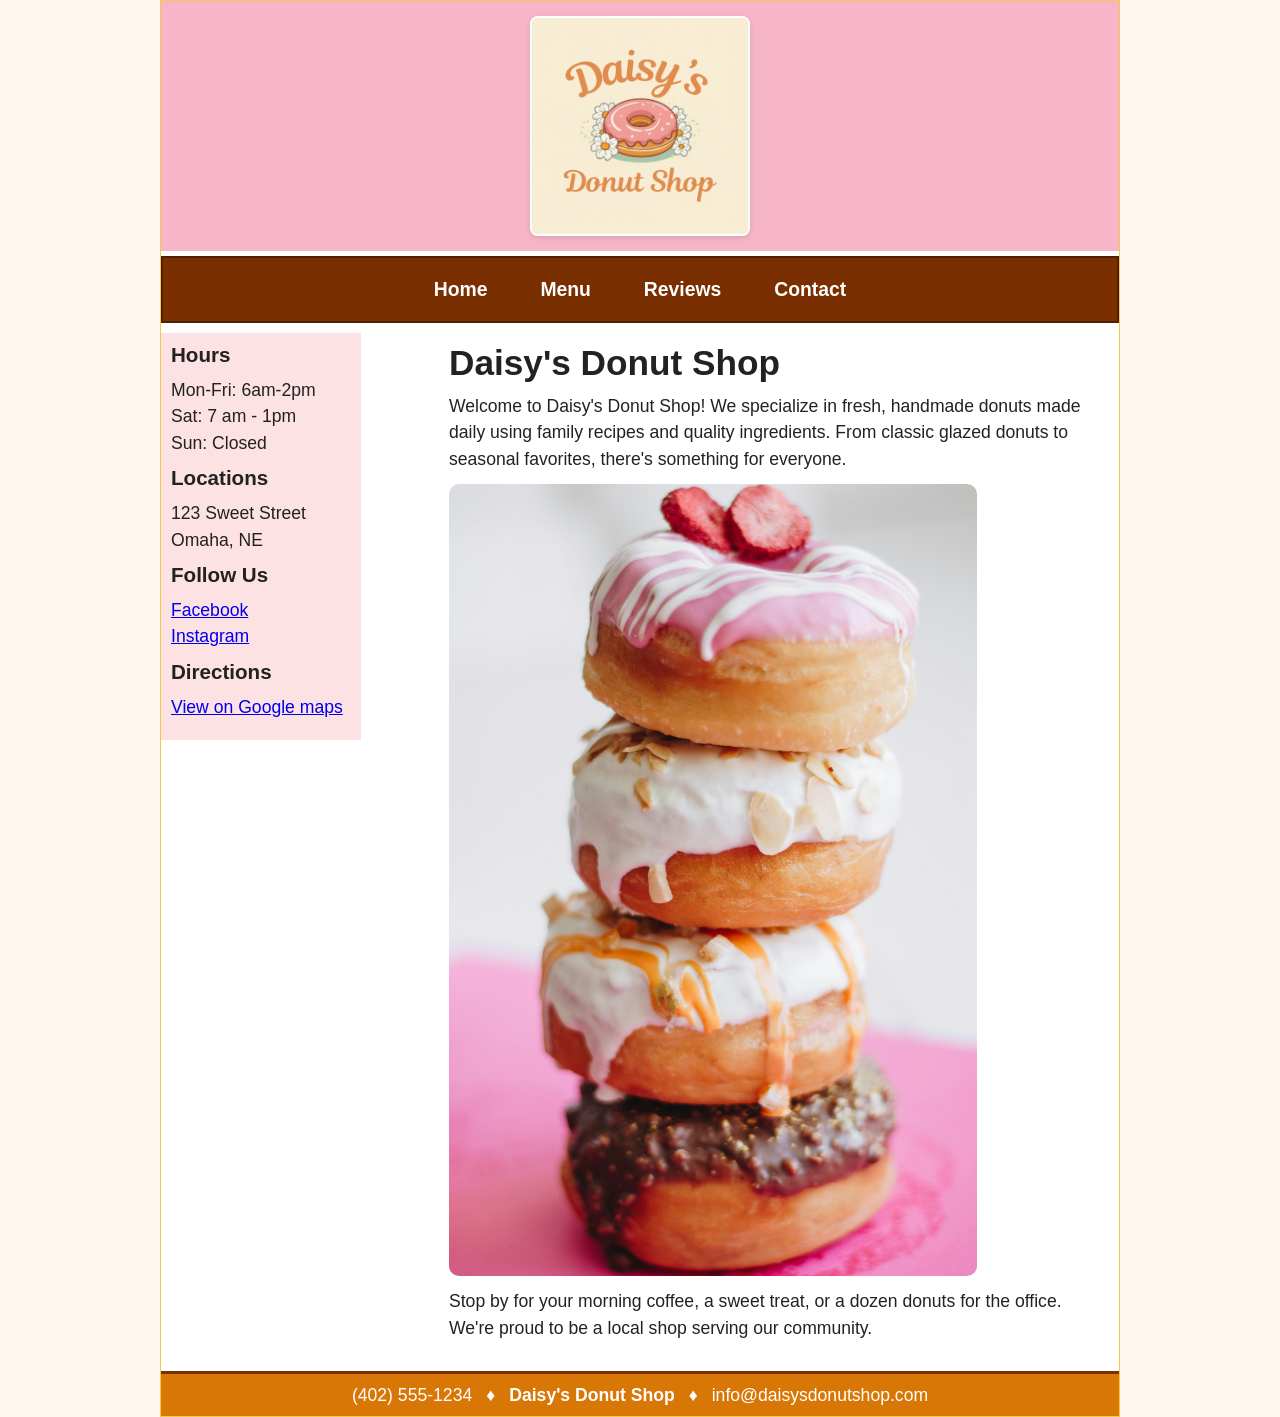
<file: index.html>
<!DOCTYPE html>
<html lang="en">
<head>
<title>Daisy's Donut Shop</title>
 <meta charset="utf-8" />   
 <meta name="viewport" content="width=device-width, initial-scale=1"/>
   <link href="styles.css" rel="stylesheet" >

<!--
Provided 2 column fixed layout in CMIS 410 - for educational purposes only
Your Name: Adam
Today's Date: 2/22/26

-->
</head>
<body>
<div id="container">
	<div id="header">
		<a href="index.html">
		<img src="images/DaisysLogo.png" alt="Daisy's Donut Shop Logo" >
		</a>
	</div> <!-- header ends here -->
	
	<div id="navbar"> 
	 <ul>
		<li><a href="index.html">Home</a></li>
		<li><a href="menu.html">Menu</a></li>
		<li><a href="reviews.html">Reviews</a></li>
		<li><a href="contact.html">Contact</a></li>
	</ul> 
	</div> <!-- navbar ends here -->
	
	<div id="sidebar"> 
		 <h3>Hours</h3>
		 <p>
			Mon-Fri: 6am-2pm<br>
			Sat: 7 am - 1pm<br>
			Sun: Closed
		</p>
		<h3>Locations</h3>
		<p>123 Sweet Street<br>
		 Omaha, NE</p>
		 
		<h3>Follow Us</h3>
		<p>
			<a href="https://www.facebook.com" target="_blank">Facebook</a><br>
			<a href="https://www.instagram.com" target="_blank">Instagram</a>
		</p>
		
		<h3>Directions</h3>
		<p>
			<a href="https://google.com/maps" target="_blank">
					View on Google maps </a>
		</p>
		</div>
		
	 <!-- sidebar column ends here -->
	<div id="main"> 
		 <h1>Daisy's Donut Shop</h1>
		<p>Welcome to Daisy's Donut Shop!  We specialize in fresh, handmade donuts made daily using family recipes and quality ingredients. From classic glazed donuts to seasonal favorites, there's something for everyone.
		</p>
		
		<img src="images/donuts.jpg" alt="Assorted glazed donuts display" class="index-image">
		
		<p>
			Stop by for your morning coffee, a sweet treat, or a dozen donuts for the office.  We're proud to be a local shop serving our community.
		</p>
		
		</div> <!-- main column ends here -->
	<div id="footer"> 
		<p>
		    <a href="tel:14025551234"> (402) 555-1234</a>
			<span class="divider">&#9830;</span>
			<span class="business-name">Daisy's Donut Shop</span>
			<span class="divider">&#9830;</span>
			<a href="mailto:info@daisysdonutshop.com">info@daisysdonutshop.com</a>
		</p>
		
	</div> <!-- footer ends here -->

</div> <!-- container ends here -->



</body>
</html>
</file>
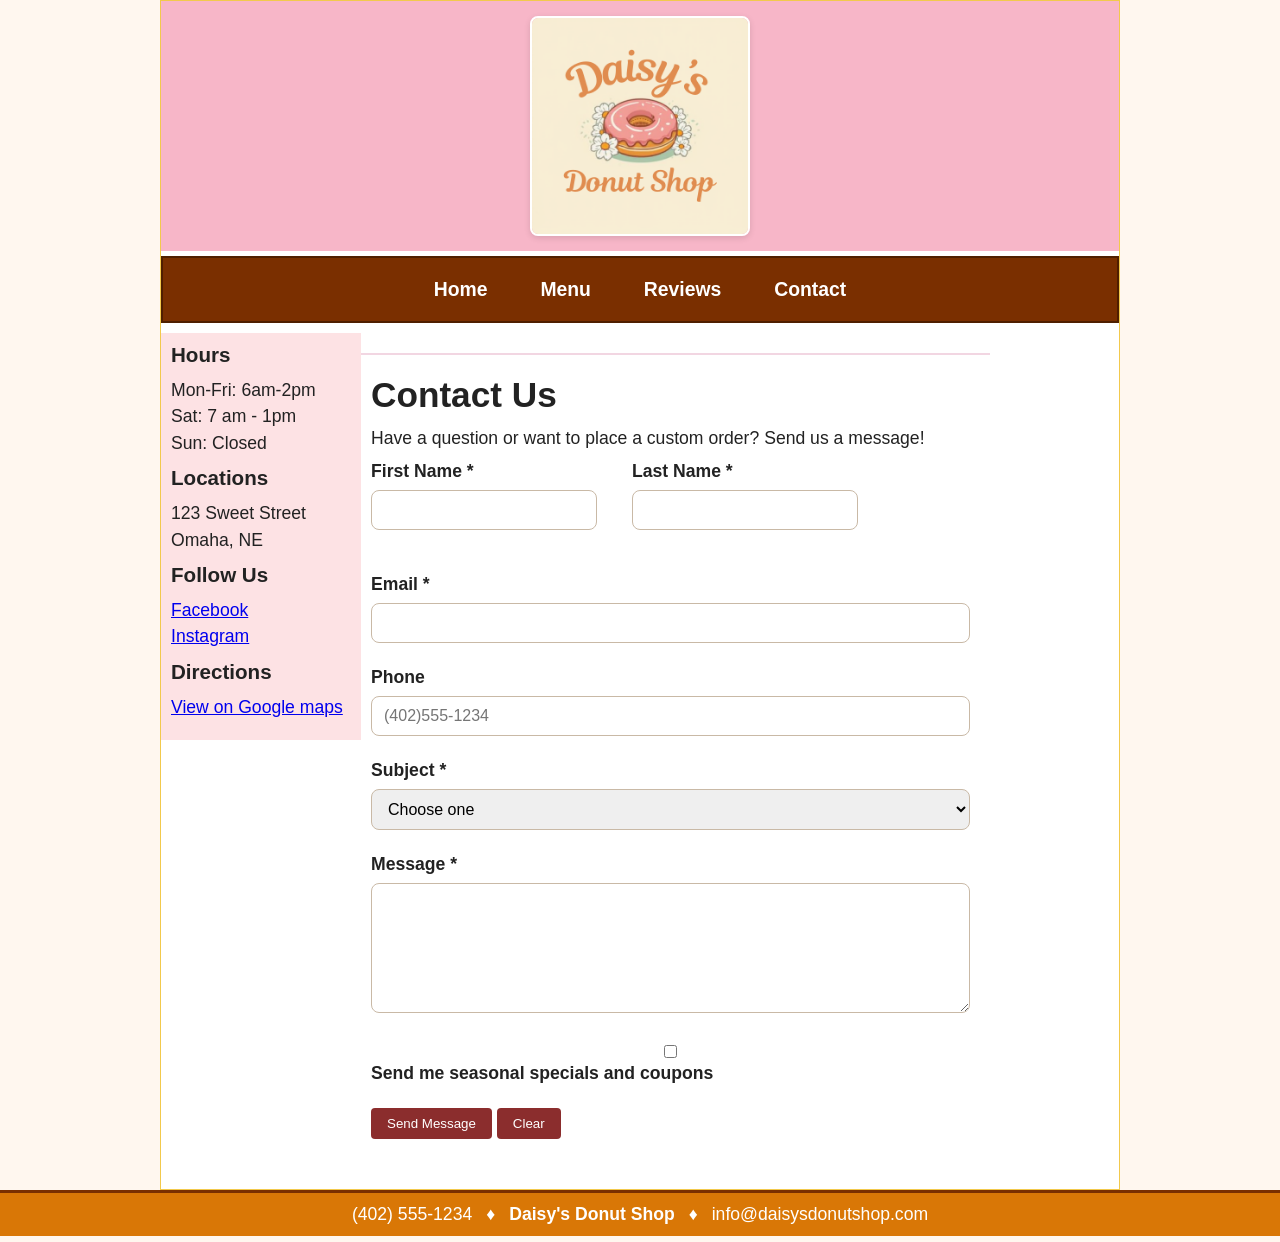
<file: contact.html>
<!DOCTYPE html>
<html lang="en">
<head>
<title>Daisy's Donut Shop</title>
 <meta charset="utf-8" />   
 <meta name="viewport" content="width=device-width, initial-scale=1"/>
   <link href="styles.css" rel="stylesheet" >

<!--
Provided 2 column fixed layout in CMIS 410 - for educational purposes only
Your Name: Adam
Today's Date: 3/3/2026

-->
</head>
<body>
<div id="container">
	<div id="header">
		<a href="index.html">
		<img src="images/DaisysLogo.png" alt="Daisy's Donut Shop Logo" >
		</a>
	</div> <!-- header ends here -->
	
	<div id="navbar"> 
	 <ul>
		<li><a href="index.html">Home</a></li>
		<li><a href="menu.html">Menu</a></li>
		<li><a href="reviews.html">Reviews</a></li>
		<li><a href="contact.html">Contact</a></li>
	</ul> 
	</div> <!-- navbar ends here -->
	
	<div id="sidebar"> 
		 <h3>Hours</h3>
		 <p>
			Mon-Fri: 6am-2pm<br>
			Sat: 7 am - 1pm<br>
			Sun: Closed
		</p>
		<h3>Locations</h3>
		<p>123 Sweet Street<br>
		 Omaha, NE</p>
		 
		<h3>Follow Us</h3>
		<p>
			<a href="https://www.facebook.com" target="_blank">Facebook</a><br>
			<a href="https://www.instagram.com" target="_blank">Instagram</a>
		</p>
		
		<h3>Directions</h3>
		<p>
			<a href="https://google.com/maps" target="_blank">
					View on Google maps </a>
		</p>
		</div>
		
	 <!-- sidebar column ends here -->
	<form id="contact-form" action="#" method="post">
		<fieldset>
		 <h1>Contact Us</h1>
		<p>Have a question or want to place a custom order? Send us a message!
		</p>
	
			<div class="name-row">
			  <div class="form-group">
				<label for="firstname">First Name *</label>
				<input type="text" id="firstname" name="firstname" required>
			  </div>
			  
			  <div class="form-group">
			  <label for="lastname">Last Name *</label>
			  <input type="text" id="lastname" name="lastname" required>
			 </div>
			</div>
			
			<div class="form-group">
			   <label for="email">Email *</label>
			   <input type="email" id="email" name="email" required>
			</div>
			
			<div class="form-group">
			    <label for="phone">Phone</label>
				<input type="tel" id="phone" name="phone" placeholder="(402)555-1234">
			 </div>
			 
			<div class="form-group">
				<label for="subject">Subject *</label>
				<select id="subject" name="subject" required>
					<option value="" disabled selected>Choose one</option>
					<option value="custome-order">Custom donut order</option>
					<option value="catering">Catering/large order</option>
					<option value="hours-location">Hours/location</option>
					<option value="feedback">Feedback</option>
					<option value="other">Other</option>
				</select>
			</div>
			
			<div class="form-group">
				<label for="message">Message *</label>
				<textarea id="message" name="message" rows="6" required></textarea>
			</div>
			
			
			<div class="form-group">
				<label>
				<input type="checkbox" name="newsletter" value="yes">
				Send me seasonal specials and coupons
				</label>
			</div>
			
			<div class="form-actions">
				<button type="submit">Send Message</button>
				<button type="reset">Clear</button>
			</div>
			
			</fieldset>
	   </form>
		</div> <!-- main column ends here -->
	<div id="footer"> 
		<p>
		    <a href="tel:14025551234"> (402) 555-1234</a>
			<span class="divider">&#9830;</span>
			<span class="business-name">Daisy's Donut Shop</span>
			<span class="divider">&#9830;</span>
			<a href="mailto:info@daisysdonutshop.com">info@daisysdonutshop.com</a>
		</p>
		
	</div> <!-- footer ends here -->

 <!-- container ends here -->



</body>
</html>
</file>
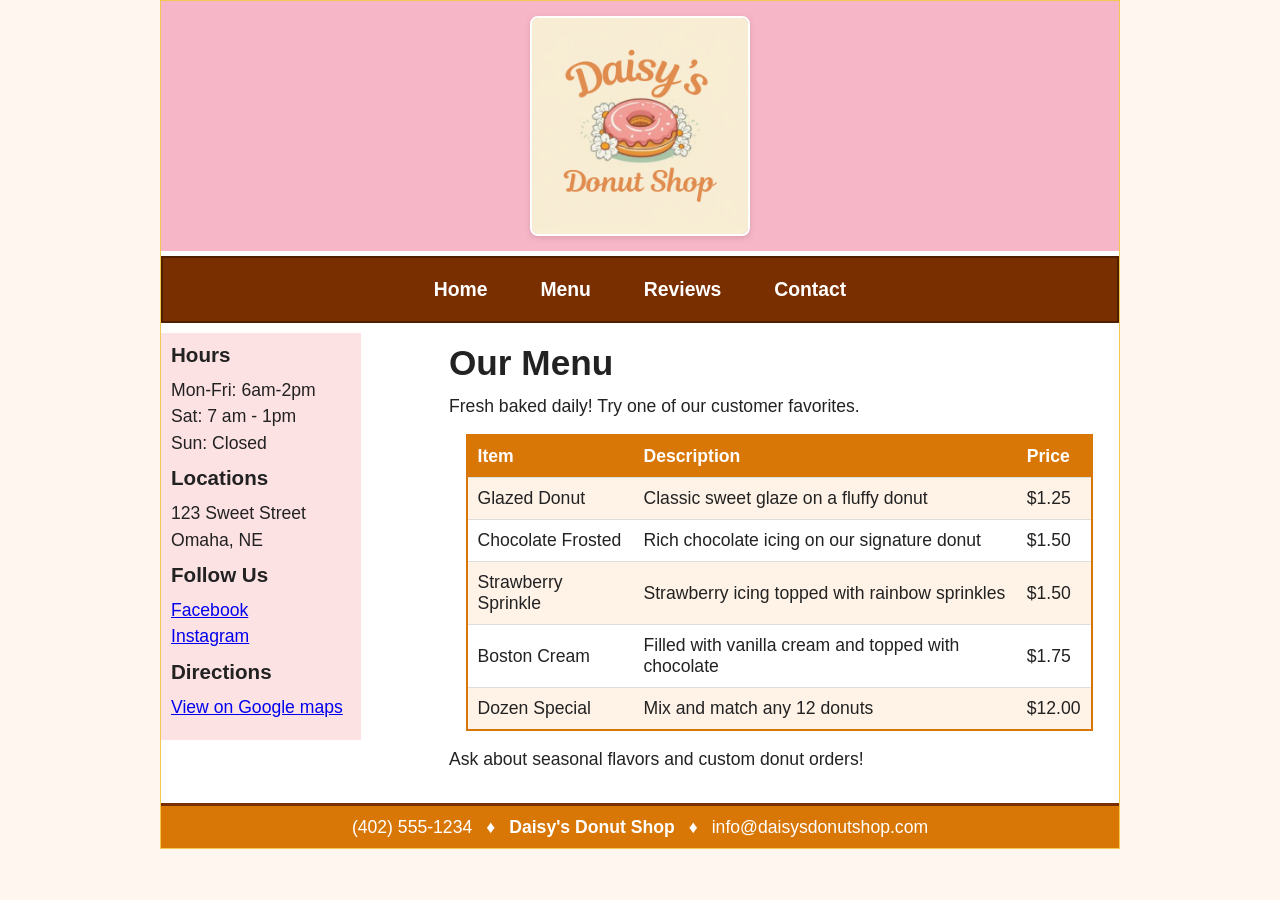
<file: menu.html>
<!DOCTYPE html>
<html lang="en">
<head>
<title>Daisy's Donut Shop</title>
 <meta charset="utf-8" />   
 <meta name="viewport" content="width=device-width, initial-scale=1"/>
   <link href="styles.css" rel="stylesheet" >

<!--
Provided 2 column fixed layout in CMIS 410 - for educational purposes only
Your Name: Adam
Today's Date: 2/22/26

-->
</head>
<body>
<div id="container">
	<div id="header">
		<a href="index.html">
		<img src="images/DaisysLogo.png" alt="Daisy's Donut Shop Logo" >
		</a>
	</div> <!-- header ends here -->
	
	<div id="navbar"> 
	 <ul>
		<li><a href="index.html">Home</a></li>
		<li><a href="menu.html">Menu</a></li>
		<li><a href="reviews.html">Reviews</a></li>
		<li><a href="contact.html">Contact</a></li>
	</ul> 
	</div> <!-- navbar ends here -->
	
	<div id="sidebar"> 
		 <h3>Hours</h3>
		 <p>
			Mon-Fri: 6am-2pm<br>
			Sat: 7 am - 1pm<br>
			Sun: Closed
		</p>
		<h3>Locations</h3>
		<p>123 Sweet Street<br>
		 Omaha, NE
		</p>
		 
		<h3>Follow Us</h3>
		<p>
			<a href="https://www.facebook.com" target="_blank">Facebook</a><br>
			<a href="https://www.instagram.com" target="_blank">Instagram</a>
		</p>
		
		<h3>Directions</h3>
		<p>
			<a href="https://google.com/maps" target="_blank">
					View on Google maps </a>
		</p>
		</div>
		
	 <!-- sidebar column ends here -->
	<div id="main"> 
		 <h1>Our Menu</h1>
		 <p>Fresh baked daily! Try one of our customer favorites.
		 </p>
		
		<table>
			<tr>
				<th>Item</th>
				<th>Description</th>
				<th>Price</th>
			</tr>
			
			<tr>
				<td>Glazed Donut</td>
				<td>Classic sweet glaze on a fluffy donut</td>
				<td>$1.25</td>
			</tr>
			<tr>
				<td>Chocolate Frosted</td>
				<td>Rich chocolate icing on our signature donut</td>
				<td>$1.50</td>
			</tr>
			<tr>
				<td>Strawberry Sprinkle</td>
				<td>Strawberry icing topped with rainbow sprinkles</td>
				<td>$1.50</td>
			</tr>
			<tr>
				<td>Boston Cream</td>
				<td>Filled with vanilla cream and topped with chocolate</td>
				<td>$1.75</td>
			</tr>
			<tr>
				<td>Dozen Special</td>
				<td>Mix and match any 12 donuts</td>
				<td>$12.00</td>
			</tr>
			</table>
			
			<p>
				Ask about seasonal flavors and custom donut orders!
			</p>
		
		</div> <!-- main column ends here -->
	<div id="footer"> 
		<p>
			<a href="tel:14025551234"> (402) 555-1234</a>
			<span class="divider">&#9830;</span>
			<span class="business-name">Daisy's Donut Shop</span>
			<span class="divider">&#9830;</span>
			<a href="mailto:info@daisysdonutshop.com">info@daisysdonutshop.com</a>
		</p>
		 
	</div> <!-- footer ends here -->

</div> <!-- container ends here -->



</body>
</html>
</file>
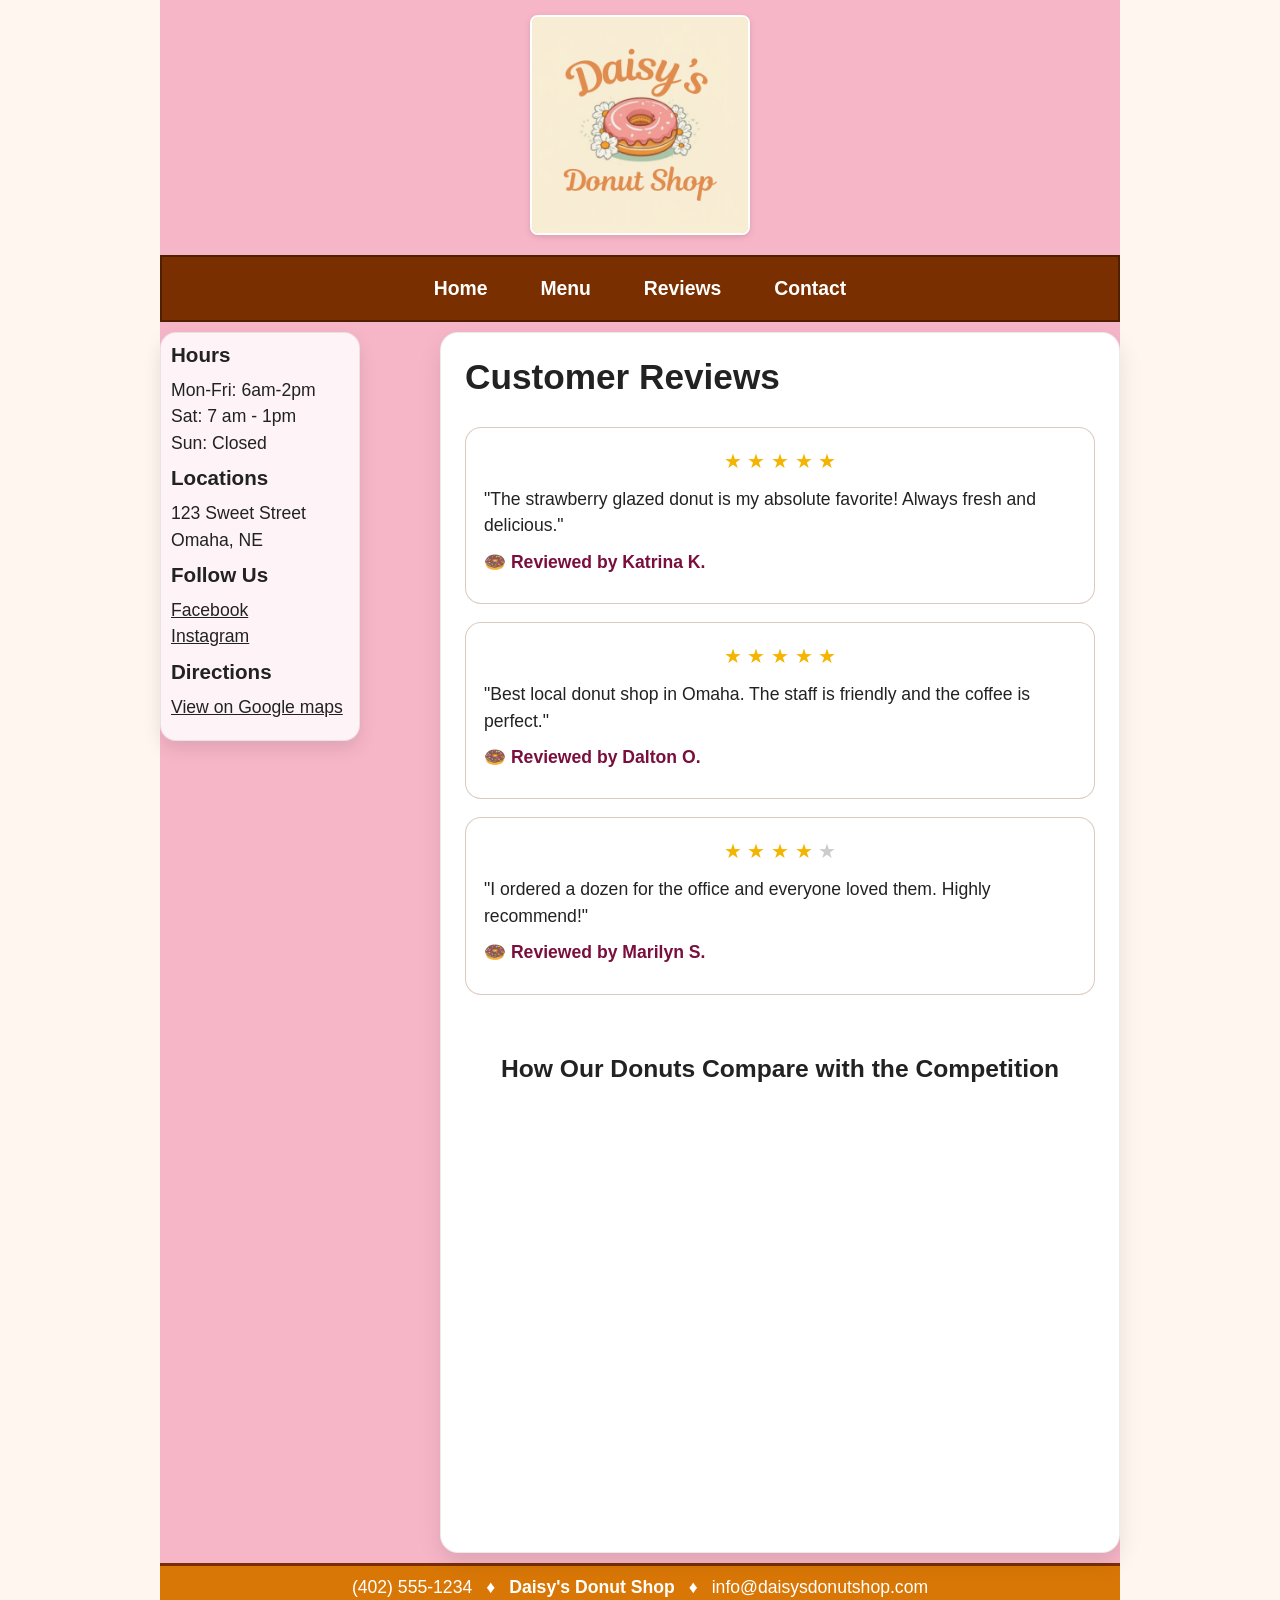
<file: reviews.html>
<!DOCTYPE html>
<html lang="en">
<head>
<title>Daisy's Donut Shop</title>
 <meta charset="utf-8" />   
 <meta name="viewport" content="width=device-width, initial-scale=1"/>
   <link href="styles.css" rel="stylesheet" >

<!--
Provided 2 column fixed layout in CMIS 410 - for educational purposes only
Your Name: Adam
Today's Date: 3/1/26

-->
</head>
<body class="reviews-page">
<div id="container">
	<div id="header">
		<a href="index.html">
		<img src="images/DaisysLogo.png" alt="Daisy's Donut Shop Logo" >
		</a>
	</div> <!-- header ends here -->
	
	<div id="navbar"> 
	 <ul>
		<li><a href="index.html">Home</a></li>
		<li><a href="menu.html">Menu</a></li>
		<li><a href="reviews.html">Reviews</a></li>
		<li><a href="contact.html">Contact</a></li>
	</ul> 
	</div> <!-- navbar ends here -->
	
	<div id="sidebar"> 
		 <h3>Hours</h3>
		 <p>
			Mon-Fri: 6am-2pm<br>
			Sat: 7 am - 1pm<br>
			Sun: Closed
		</p>
		<h3>Locations</h3>
		<p>123 Sweet Street<br>
		 Omaha, NE</p>
		 
		<h3>Follow Us</h3>
		<p>
			<a href="https://www.facebook.com" target="_blank">Facebook</a><br>
			<a href="https://www.instagram.com" target="_blank">Instagram</a>
		</p>
		
		<h3>Directions</h3>
		<p>
			<a href="https://google.com/maps" target="_blank">
					View on Google maps </a>
		</p>
		</div>
		
	 <!-- sidebar column ends here -->
	<div id="main"> 
		 <h1>Customer Reviews</h1>
		<div class="review-card">
			<p class="stars">
				<span class="gold">&#9733; </span>
				<span class="gold">&#9733; </span>
				<span class="gold">&#9733; </span>
				<span class="gold">&#9733; </span>
				<span class="gold">&#9733; </span>
			</p>
			<p>"The strawberry glazed donut is my absolute favorite!  Always fresh and delicious."</p>
			<p class="reviewer">&#127849; Reviewed by Katrina K.</p>
		</div>
		
		<div class="review-card">
			<p class="stars">
				<span class="gold">&#9733; </span>
				<span class="gold">&#9733; </span>
				<span class="gold">&#9733; </span>
				<span class="gold">&#9733; </span>
				<span class="gold">&#9733; </span>
			</p>
			<p>"Best local donut shop in Omaha.  The staff is friendly and the coffee is perfect."</p>
			<p class="reviewer">&#127849; Reviewed by Dalton O.</p>
		</div>
		
		<div class="review-card">
			<p class="stars">
				<span class="gold">&#9733; </span>
				<span class="gold">&#9733; </span>
				<span class="gold">&#9733; </span>
				<span class="gold">&#9733; </span>
				<span class="gray">&#9733; </span>
			</p>
			<p>"I ordered a dozen for the office and everyone loved them. Highly recommend!"</p>
			<p class="reviewer">&#127849; Reviewed by Marilyn S.</p>
		</div>
		
		<section class="video-section">
	<h2>How Our Donuts Compare with the Competition</h2>
	
	<div class="video-wrap">
	  <iframe
	  src="https://www.youtube.com/embed/JVZTprofZCQ?rel=0"
	  title="Donut video"
	  allow="accelerometer; autoplay; clipboard-write; encrypted-media; gyroscope; picture-in-picture; web-share"
	  allowfullscreen>
	  </iframe>
	  </div>
	  </section>
	  
		</div> <!-- main column ends here -->
	
	<div id="footer"> 
		<p>
			<a href="tel:14025551234"> (402) 555-1234</a>
			<span class="divider">&#9830;</span>
			<span class="business-name">Daisy's Donut Shop</span>
			<span class="divider">&#9830;</span>
			<a href="mailto:info@daisysdonutshop.com">info@daisysdonutshop.com</a>
		</p>
		
	</div> <!-- footer ends here -->

</div> <!-- container ends here -->



</body>
</html>
</file>
<file: styles.css>
@charset "utf-8";
/*
   Sample start files #2 is a 2-column fixed layout provided in CMIS 410
   For educational purposes only
  Name: Adam
	Date: 2/22/2026
*/

*	{ padding: 0; 
		margin: 0;
		box-sizing: border-box;
}


body { 
		font-size: 1.1em; 
		font-family: Arial, Helvetica, sans-serif; 
		background-color: #fff7ef;
		color: #222;
}


#container { 
				width: 960px;  
				margin: 0 auto; 
				background-color: #ffffff;
				border: 1px solid #f2c94c;
}


#header { 
			width: 100%; 
			margin: 0 0 5px 0; 
			padding: 15px; 
			background-color: #f7b6c8; 
			text-align: center;
}

#header img {
	display: block;
	width: auto;
	height: 220px;
	margin: 0 auto;
	border: 2px solid white;
	border-radius: 8px;
	box-shadow: 0 2px 6px rgba(0, 0, 0, 0.12);
}

#navbar {
	width: 100%;
	margin: 0 0 10px 0;
	padding: 0;
	background-color: #7a2f00;
	border: 2px solid #4f1f00;
	text-align: center;
}

#navbar ul{
	list-style: none;
	margin: 0;
	padding: 10px 0;
}

#navbar li{
	display: inline-block;
	margin: 0 10px;
}

#navbar a{
	display: inline-block;
	padding: 10px 14px;
	color: #ffffff;
	text-decoration: none;
	font-weight: bold;
	font-size: 1.1em;
}

#navbar a:hover{
	background-color: #ffffff;
	color: #7a2f00;
	border-radius: 6px;
	text-decoration: none;
}


#sidebar {
			width: 200px; 
			margin: 0 10px 10px 0; 
			padding: 10px; 
			background-color: #fde2e4; 
			float: left; 
}


#main { 
		width: 680px; 
		margin: 0 0 10px 0; 
		padding: 10px; 
		background-color: #ffffff;
		float: right; 
}

#main img{
	max-width: 100%;
	margin: 12px 0;
}

/* Smaller image for home page only */

.index-image{
	width: 80%;
	height: auto;
	display: block;
	margin: 15px auto;
	border-radius: 10px;
}


#footer { 
			width: 100%; 
			padding: 8px 10px; 
			background-color: #d97706;
			clear: both; 
			text-align: center;
			color: white;
			border-top: 3px solid #7a2f00;
}

#footer a{
	color: white;
	text-decoration: none;
	font-weight: 500;
}

#footer a:hover{
	text-decoration: underline;
}

.business-name{
	font-weight: 600;
}

#footer p{
	margin: 0;
	display: flex;
	justify-content: center;
	align-items: center;
	gap: 14px;
	flex-wrap: wrap;
}

.divider{
	color: white;
	font-weight: 600;
}

/*Headings */

h1, h2, h3{
	margin-bottom: 10px;
}

p{
	margin-bottom: 10px;
	line-height: 1.5em;
}
/*=====Menu Table Styling========*/

table{
	width: 95%;
	border-collapse: collapse;
	margin: 15px auto;
	border: 2px solid #d97706;
}

th{
	background-color: #d97706;
	color: white;
	padding: 10px;
	text-align: left;
}

td{
	padding: 10px;
	border-top: 1px solid #ddd;
}

tr:nth-child(even){
	background-color: #fff3e8;
}

/* Reviews Page Styling */

body.reviews-page{
	background-color: #fff7ef;
	color: #222;
}

body.reviews-page #container{
	background: transparent;
	border: none;
	background-color: #f7b6c8;
}

body.reviews-page #sidebar{
	background: rgba(255, 255, 255, 0.85);
	border: 1px solid rgba(0, 0, 0, 0.08);
	border-radius: 16px;
	box-shadow: 0 8px 18px rgba(0, 0, 0, 0.10);
}

body.reviews-page #sidebar, body.reviews-page #sidebar h3, body.reviews-page #sidebar p, body.reviews-page #sidebar a{
	color: #222;
}

body.reviews-page h1{
	margin-top: 0;
	margin-bottom: 30px;
}

body.reviews-page #main{
	background-color: #fff;
	border: 1px solid rgba(0, 0, 0, 0.08);
	border-radius: 18px;
	padding: 24px;
	box-shadow: 0 10px 22px rgba(0, 0, 0, 0.10);
}

body.reviews-page .review-card{
	background-color: #fff;
	padding: 18px;
	margin: 18px 0;
	border-radius: 16px;
	border: 1px solid rgba(122, 47, 0, 0.25);
	box-shadow: none;
}

body.reviews-page .stars{
	text-align: center;
	font-size: 20px;
	margin-bottom: 10px;
}

body.reviews-page .gold{
	color: #f4b400;
}

body.reviews-page .gray{
	color: #cccccc;
}

body.reviews-page .reviewer{
	font-weight: 600;
	color: #7a0f3d;
	margin-top: 10px;
}

body.reviews-page .video-section{
	margin: 50px 0 20px 0;
	margin-top: 60px;
	text-align: center;
	clear: both;
}

body.reviews-page .video-section h2{
	font-size: 1.4em;
	font-weight: 600;
	margin-bottom: 20px;
}

body.reviews-page .video-section iframe{
	width: 100%;
	height: 400px;
	border: none;
	border-radius: 8px;
}

#contact-form{
	max-width: 700px;
	margin: 30px auto;
	padding: 20px;
	background: none;
	box-shadow: none;
	border-radius: 0;
	border-top: 2px solid #f2d6e2;
}

#contact-form fieldset{
	border: none;
	padding: 0;
}

.form-group{
	margin-bottom: 24px;
}

#contact-form label{
	font-weight: 600;
	display: block;
	margin-bottom: 8px;
}

#contact-form input, #contact-form select, #contact-form textarea{
	width: 100%;
	padding: 10px 12px;
	border: 1px solid #c9b9a6;
	border-radius: 8px;
	font-size: 16px;
	box-sizing: border-box;
}

#contact-form textarea{
	resize: vertical;
}

.name-row{
	display: flex;
	gap: 25px;
	margin-bottom: 20px;
}

.name-row .form-group{
	padding-right: 10px;
}

.form-actions{
	margin-top: 15px;
}

.form-actions button{
	padding: 8px 16px;
	border: none;
	border-radius: 4px;
	cursor: pointer;
	color: white;
	background-color: #8b2d2d;
}

.form-actions button [type="submit"] {
	background-color: #c65f00;
	color: white;
}

.form-actions button [type="submit"]:hover{
	background-color: #a94e00;
	transform: translateY(-1px);
}
.form-actions button [type="reset"]{
	background-color: #999;
	margin-left: 10px;
	
}

.form-actions button [type="reset"]:hover{
	background-color: #e5e5e5;
}
</file>
